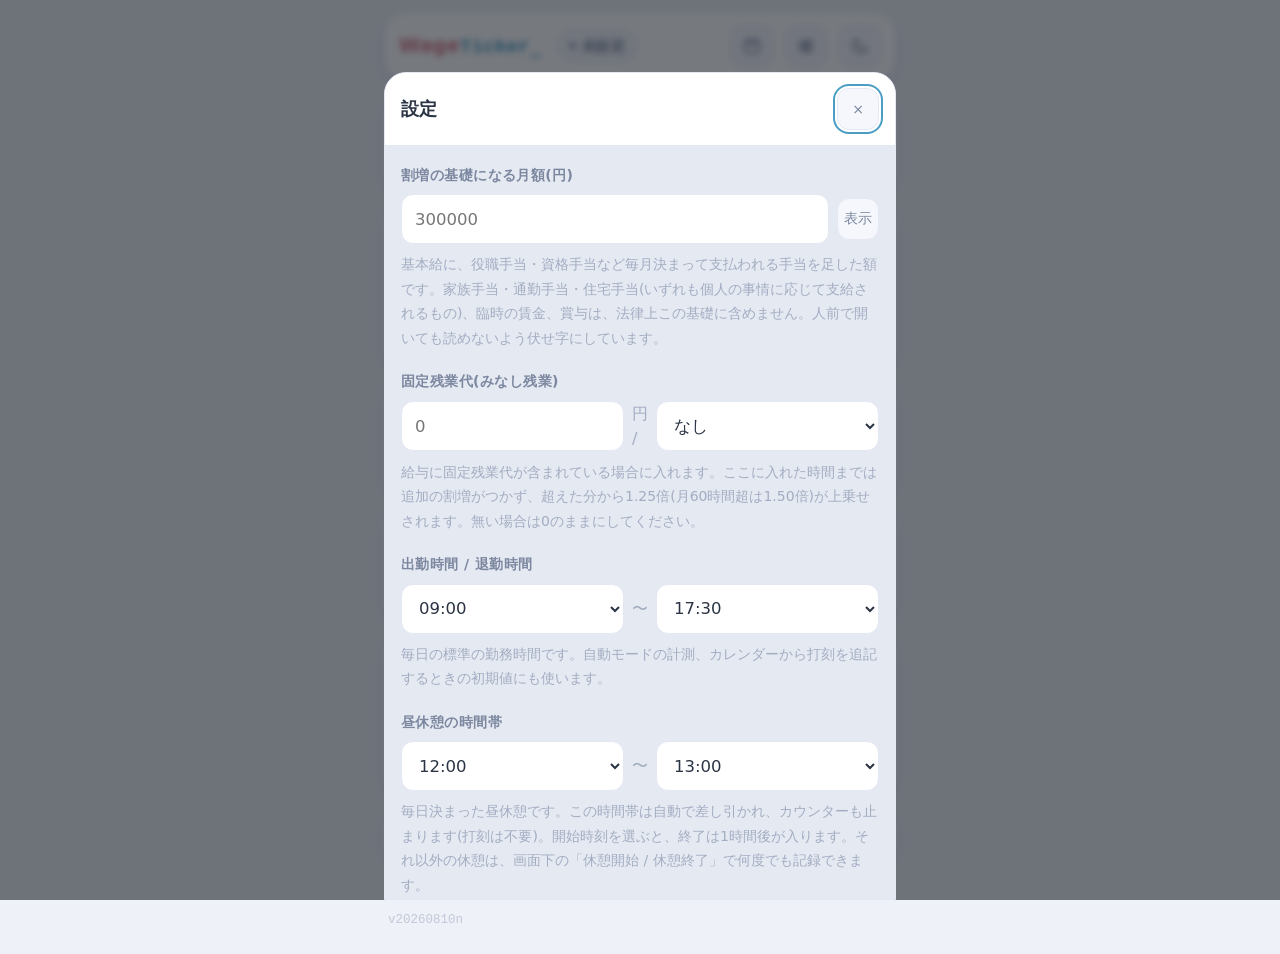
<file: index.html>
<!doctype html>
<html lang="ja">
<head>
<meta charset="utf-8">
<meta name="viewport" content="width=device-width, initial-scale=1, viewport-fit=cover">
<meta name="theme-color" content="#eef1f7" media="(prefers-color-scheme: light)">
<meta name="theme-color" content="#12161f" media="(prefers-color-scheme: dark)">
<meta name="color-scheme" content="light dark">
<meta name="description" content="出退勤の時刻から、残業・深夜・休日の割増や休憩控除まで反映してリアルタイムに賃金額を算出する個人用の給料メーター">
<title>WageTicker</title>
<meta property="og:type" content="website">
<meta property="og:site_name" content="WageTicker">
<meta property="og:title" content="WageTicker">
<meta property="og:description" content="出退勤の時刻から、残業・深夜・休日の割増や休憩控除まで反映してリアルタイムに賃金額を算出する個人用の給料メーター">
<meta property="og:url" content="https://katsumi9152.github.io/wage-ticker/">
<meta property="og:image" content="https://katsumi9152.github.io/wage-ticker/icons/icon-512.png">
<meta name="twitter:card" content="summary">
<meta name="twitter:title" content="WageTicker">
<meta name="twitter:description" content="出退勤の時刻から、残業・深夜・休日の割増や休憩控除まで反映してリアルタイムに賃金額を算出する個人用の給料メーター">
<meta name="twitter:image" content="https://katsumi9152.github.io/wage-ticker/icons/icon-512.png">
<link rel="icon" type="image/svg+xml" href="icons/icon.svg">
<link rel="apple-touch-icon" href="icons/apple-touch-icon.png">
<link rel="manifest" href="manifest.webmanifest">
<meta name="apple-mobile-web-app-capable" content="yes">
<meta name="apple-mobile-web-app-title" content="WageTicker">
<link rel="stylesheet" href="styles.css?v=20260810n">
</head>
<body>

<div class="app">
  <!-- ヘッダーカード -->
  <header class="card topbar">
    <div class="brand">
      <span class="brand-name"><span class="brand-wage">Wage</span><span class="brand-ticker">Ticker</span><span class="brand-cursor" aria-hidden="true">_</span></span>
      <span class="pill" id="statusBadge"><span class="dot"></span><span id="statusText">待機中</span></span>
    </div>
    <button class="icon-btn" id="openCalendar" type="button" aria-label="カレンダー">
      <svg viewBox="0 0 24 24" width="20" height="20" aria-hidden="true"><rect x="3.8" y="5.2" width="16.4" height="15" rx="2.4" fill="none" stroke="currentColor" stroke-width="1.8"/><path d="M3.8 9.8h16.4M8.2 3.4v3.4M15.8 3.4v3.4" fill="none" stroke="currentColor" stroke-width="1.8" stroke-linecap="round"/></svg>
    </button>
    <button class="icon-btn" id="openSettings" type="button" aria-label="設定">
      <!-- 太陽アイコンと紛らわしいので、歯車ではなくスライダーの形にしている -->
      <svg viewBox="0 0 24 24" width="20" height="20" aria-hidden="true" fill="none" stroke="currentColor" stroke-width="1.8" stroke-linecap="round">
        <path d="M3.6 7h8.2M16.4 7h4M3.6 12h3.2M11.4 12h9M3.6 17h8.2M16.4 17h4"/>
        <circle cx="14.1" cy="7" r="2.3"/><circle cx="9.1" cy="12" r="2.3"/><circle cx="14.1" cy="17" r="2.3"/>
      </svg>
    </button>
    <button class="icon-btn" id="themeToggle" type="button" aria-label="ライト / ダークを切り替え">
      <svg class="ic-sun" viewBox="0 0 24 24" width="20" height="20" aria-hidden="true">
        <circle cx="12" cy="12" r="4.4" fill="none" stroke="currentColor" stroke-width="1.8"/>
        <g stroke="currentColor" stroke-width="1.8" stroke-linecap="round">
          <path d="M12 2.4v2.4M12 19.2v2.4M2.4 12h2.4M19.2 12h2.4M5.2 5.2l1.7 1.7M17.1 17.1l1.7 1.7M18.8 5.2l-1.7 1.7M6.9 17.1l-1.7 1.7"/>
        </g>
      </svg>
      <svg class="ic-moon" viewBox="0 0 24 24" width="20" height="20" aria-hidden="true">
        <path d="M20.5 14.6A8.6 8.6 0 0 1 9.4 3.5a8.6 8.6 0 1 0 11.1 11.1z" fill="none" stroke="currentColor" stroke-width="1.8" stroke-linejoin="round"/>
      </svg>
    </button>
  </header>

  <!-- 操作(手動: 出勤/退勤の2つだけ / 自動モード: 残業開始・終了のみ) -->
  <nav class="actionbar card">
    <!-- 出勤=ドアへ入る矢印 / 退勤=ドアから出る矢印 -->
    <button class="act act--in" id="clockInBtn" type="button">
      <svg viewBox="0 0 24 24" width="24" height="24" aria-hidden="true" fill="none" stroke="currentColor" stroke-width="1.8" stroke-linecap="round" stroke-linejoin="round">
        <path d="M14 4.5h3.8A1.7 1.7 0 0 1 19.5 6.2v11.6A1.7 1.7 0 0 1 17.8 19.5H14"/>
        <path d="M9.6 8.2 13.9 12l-4.3 3.8M4.3 12h9.4"/>
      </svg>
      <span>出勤</span>
    </button>
    <button class="act act--out" id="clockOutBtn" type="button">
      <svg viewBox="0 0 24 24" width="24" height="24" aria-hidden="true" fill="none" stroke="currentColor" stroke-width="1.8" stroke-linecap="round" stroke-linejoin="round">
        <path d="M10 4.5H6.2A1.7 1.7 0 0 0 4.5 6.2v11.6A1.7 1.7 0 0 0 6.2 19.5H10"/>
        <path d="M14.5 8.2 18.8 12l-4.3 3.8M9.4 12h8.9"/>
      </svg>
      <span>退勤</span>
    </button>
    <button class="act act--break" id="breakBtn" type="button">
      <svg viewBox="0 0 24 24" width="24" height="24" aria-hidden="true" fill="none" stroke="currentColor" stroke-width="1.8" stroke-linecap="round" stroke-linejoin="round">
        <path d="M4.6 9.4h11.2v5.2a4 4 0 0 1-4 4H8.6a4 4 0 0 1-4-4z"/>
        <path d="M15.8 10.6h1.8a2.4 2.4 0 0 1 0 4.8h-1.8"/>
        <path d="M8 3.6v2.4M12 3.6v2.4"/>
      </svg>
      <span>休憩開始</span>
    </button>
    <button class="act act--ot" id="overtimeBtn" type="button" hidden>
      <svg viewBox="0 0 24 24" width="20" height="20" aria-hidden="true"><circle cx="12" cy="12" r="8.4" fill="none" stroke="currentColor" stroke-width="1.8"/><path d="M12 7.4V12l3 1.8" fill="none" stroke="currentColor" stroke-width="1.8" stroke-linecap="round"/></svg>
      <span>残業開始</span>
    </button>
  </nav>

  <main>
    <!-- ① 秒単位で増え続ける金額(最優先) -->
    <section class="card hero" id="heroCard">
      <div class="hero-labels">
        <span class="hero-label" id="tickerLabel">今日の勤務</span>
        <span class="hero-state" id="rateStrip"></span>
      </div>
      <div class="amount amount--main" id="liveAmount">
        <span class="yen">¥</span><span id="liveInt">0</span><span class="dec" id="liveDec">.00</span>
      </div>
      <div class="hero-meta" id="liveMeta">出勤していません</div>
    </section>

    <!-- ②今週 ③今月(設定でそれぞれ隠せる) -->
    <section class="stats" id="statsSection">
      <div class="card stat" id="weekCard">
        <div class="stat-label">今週</div>
        <div class="amount amount--sub" id="weekAmount">¥0</div>
        <div class="stat-sub" id="weekSub">0:00</div>
      </div>

      <div class="card stat" id="monthCard">
        <div class="stat-label">今月</div>
        <div class="amount amount--sub" id="monthAmount">¥0</div>
        <div class="stat-sub">
          <span id="monthSub">0:00</span>
          <span class="diff" id="monthDiff" hidden></span>
        </div>
      </div>
    </section>

    <!-- 今月の残業メーター。細かい数字は「内訳と目安」に入れる -->
    <section class="card otcard" id="otCard">
      <div class="ot-head">
        <span class="stat-label">今月の残業</span>
        <span class="ot-now" id="otNow">0:00</span>
      </div>
      <div class="meter" id="otMeter">
        <div class="meter-track">
          <i class="meter-fill" id="otFill"></i>
          <i class="meter-mark is-fixed" id="otMarkFixed" hidden></i>
          <i class="meter-mark is-45" id="otMark45"></i>
          <i class="meter-mark is-60" id="otMark60"></i>
        </div>
        <div class="meter-labels" id="otMarkLabels"></div>
      </div>
    </section>

    <!-- 先月との比較(同じ経過日数時点)。金額は出さず、時間の内訳だけを見せる -->
    <section class="card compare" id="compareCard">
      <div class="stat-label">先月との比較(同じ経過日数)</div>
      <div class="hbar-row">
        <span class="hbar-name">今月</span>
        <span class="hbar">
          <i class="hbar-seg is-normal" id="cmpNowNormal"></i><i class="hbar-seg is-ot" id="cmpNowOt"></i>
        </span>
        <span class="hbar-total" id="cmpNowTotal">0:00</span>
      </div>
      <div class="hbar-row">
        <span class="hbar-name">先月</span>
        <span class="hbar">
          <i class="hbar-seg is-normal" id="cmpPrevNormal"></i><i class="hbar-seg is-ot" id="cmpPrevOt"></i>
        </span>
        <span class="hbar-total" id="cmpPrevTotal">0:00</span>
      </div>
      <div class="hbar-legend">
        <span><i class="sw sw--normal"></i>通常</span>
        <span><i class="sw sw--ot"></i>残業</span>
        <span id="cmpNote"></span>
      </div>
    </section>

    <!-- ④ 補助情報(デフォルト折りたたみ) -->
    <details class="card details" id="detailsPanel">
      <summary>内訳と目安</summary>
      <div id="detailsBody" class="details-body"></div>
    </details>

    <p class="disclaimer">
      表示は体感用の目安です。会社の勤怠記録・給与明細の金額とは一致しません。
    </p>
    <p class="app-version">v20260810n</p>
  </main>
</div>

<!-- ------------------------------------------------------ 打刻の確認 -->
<dialog id="confirmDialog" class="confirm">
  <p class="confirm-text" id="confirmText">-</p>
  <div class="confirm-actions">
    <button class="btn btn--ghost" id="confirmNo" type="button">キャンセル</button>
    <button class="btn btn--in" id="confirmYes" type="button">はい</button>
  </div>
</dialog>

<!-- ------------------------------------------------------------ お知らせ -->
<dialog id="infoDialog" class="confirm">
  <p class="confirm-text" id="infoText">-</p>
  <div class="confirm-actions">
    <button class="btn btn--in" id="infoOk" type="button">わかりました</button>
  </div>
</dialog>

<!-- ------------------------------------------------------------ 設定 -->
<dialog id="settingsDialog" class="sheet">
  <form method="dialog" class="sheet-head">
    <h2 id="settingsTitle">設定</h2>
    <button class="icon-btn" value="close" type="submit" aria-label="閉じる">×</button>
  </form>
  <div class="sheet-body">
    <p class="form-msg" id="firstRunNote" hidden></p>

    <label class="field">
      <span class="field-label">割増の基礎になる月額(円)</span>
      <span class="field-inline">
        <input id="setSalary" type="password" inputmode="numeric" autocomplete="off" placeholder="300000">
        <button class="icon-btn" id="salaryEye" type="button" aria-label="金額の表示を切り替え">表示</button>
      </span>
      <span class="hint">基本給に、役職手当・資格手当など毎月決まって支払われる手当を足した額です。家族手当・通勤手当・住宅手当(いずれも個人の事情に応じて支給されるもの)、臨時の賃金、賞与は、法律上この基礎に含めません。人前で開いても読めないよう伏せ字にしています。</span>
    </label>

    <div class="field">
      <span class="field-label">固定残業代(みなし残業)</span>
      <div class="field-inline">
        <input id="setFixedAllowance" type="number" inputmode="numeric" min="0" step="1000" placeholder="0">
        <span class="tilde">円 /</span>
        <select id="setFixedHours"></select>
      </div>
      <span class="hint">給与に固定残業代が含まれている場合に入れます。ここに入れた時間までは追加の割増がつかず、超えた分から1.25倍(月60時間超は1.50倍)が上乗せされます。無い場合は0のままにしてください。</span>
    </div>

    <div class="field">
      <span class="field-label">出勤時間 / 退勤時間</span>
      <div class="field-inline">
        <select id="setScheduleStart"></select>
        <span class="tilde">〜</span>
        <select id="setScheduleEnd"></select>
      </div>
      <span class="hint">毎日の標準の勤務時間です。自動モードの計測、カレンダーから打刻を追記するときの初期値にも使います。</span>
    </div>

    <div class="field">
      <span class="field-label">昼休憩の時間帯</span>
      <div class="field-inline">
        <select id="setBreakStart"></select>
        <span class="tilde">〜</span>
        <select id="setBreakEnd"></select>
      </div>
      <span class="hint">毎日決まった昼休憩です。この時間帯は自動で差し引かれ、カウンターも止まります(打刻は不要)。開始時刻を選ぶと、終了は1時間後が入ります。それ以外の休憩は、画面下の「休憩開始 / 休憩終了」で何度でも記録できます。</span>
    </div>

    <div class="field derived">
      <span class="field-label">1日の所定労働時間(自動計算)</span>
      <output id="setDailyHours" class="derived-value">-</output>
      <span class="hint" id="dailyHoursNote">勤務時間から休憩時間を引いた値です。基礎時給単価と、有給1日分の換算に使います。</span>
    </div>

    <div class="field">
      <span class="field-label">所定労働日の曜日</span>
      <div class="weekday-picker" id="setWorkdays"></div>
      <span class="hint">出勤する曜日です。総枠(所定労働時間)の計算と、自動モードの勤務予定日に使います。</span>
    </div>

    <div class="field">
      <label class="check"><input id="setObserveHolidays" type="checkbox"> 祝日を所定労働日から自動的に除外する</label>
      <span class="hint">オンにすると、上で選んだ曜日に当たっていても国民の祝日は所定休日として扱い、総枠の計算から外します(振替休日も含みます)。実際にその日出勤すれば、通常どおり記録できます。祝日も平常営業の場合はオフにしてください。</span>
    </div>

    <label class="field">
      <span class="field-label">法定休日の曜日</span>
      <select id="setLegalWeekday"></select>
      <span class="hint">この曜日の出勤だけが35%増(法定休日労働)の対象になります。</span>
    </label>

    <label class="field">
      <span class="field-label">年間所定休日数</span>
      <select id="setAnnualHolidays"></select>
    </label>

    <label class="field">
      <span class="field-label">賃金締め日</span>
      <select id="setClosingDay"></select>
    </label>

    <div class="field">
      <span class="field-label">メイン画面に表示するもの</span>
      <!-- 画面では今週と今月が横に並ぶので、チェックも横並びにする -->
      <div class="check-row">
        <label class="check"><input id="setShowWeek" type="checkbox"> 今週</label>
        <label class="check"><input id="setShowMonth" type="checkbox"> 今月</label>
      </div>
      <div class="check-row">
        <label class="check"><input id="setShowOvertime" type="checkbox"> 今月の残業</label>
        <label class="check"><input id="setShowCompare" type="checkbox"> 先月との比較</label>
      </div>
      <span class="hint">秒単位の金額は常に表示します。</span>
    </div>

    <div class="field">
      <label class="check"><input id="setAutoMode" type="checkbox"> 自動モード(出勤/退勤ボタンを使わない)</label>
      <span class="hint">上の出勤・退勤時間に沿って自動で計測します。残業する日は、退勤予定時刻を迎える前に「残業開始」を押してください。</span>
    </div>

    <details class="note">
      <summary>データの保存とリセットについて</summary>
      <p>個人データはサーバーへ送信されず、この端末のブラウザ内(localStorage)にのみ保存されます。次の場合はすべて消えます。復元手段はありません。</p>
      <ul>
        <li>ブラウザの「閲覧履歴データを削除」「サイトデータを削除」等を行った場合</li>
        <li>シークレットモード/プライベートブラウジングで使っていた場合(タブを閉じた時点で消える)</li>
        <li>ブラウザアプリ自体をアンインストールした場合</li>
        <li>端末を機種変更・初期化した場合(自動的な引き継ぎはありません)</li>
        <li>普段と違うブラウザや別の端末で開いた場合(ブラウザ+端末ごとに独立)</li>
        <li>ブラウザのストレージ容量が逼迫し、自動的にサイトデータが削除された場合</li>
        <li>ホーム画面に追加したアイコンを削除して入れ直した場合</li>
      </ul>
      <p>通常の再読み込み、ブラウザを閉じて開き直す操作、端末の再起動、オフラインでの使用では消えません。</p>
    </details>

    <details class="note">
      <summary>金額の見かたと注意</summary>
      <p>本アプリは額面(グロス)の労働対価のみを可視化します。社会保険料・所得税・住民税などの控除、年末調整、賞与は対象外です。</p>
      <p>コアタイムなしのフレックスタイム制(清算期間1ヶ月)を前提にしています。フレックスの労使協定がない場合や、清算期間が1ヶ月を超える場合、管理監督者・裁量労働制の場合は、時間外の数え方が変わるため合いません。</p>
      <p>打刻はこのアプリ上での個人の記録であり、会社の勤怠システムとは別物です。表示される金額は体感用の目安で、給与明細と一致しないことがあります。正式な給与計算・労務相談の代替ではありません。</p>
    </details>

    <div class="sheet-actions">
      <button class="btn btn--ghost danger" id="resetAllBtn" type="button">すべてのデータを消す</button>
      <button class="btn btn--in" id="saveSettingsBtn" type="button">保存</button>
    </div>
  </div>
</dialog>

<!-- -------------------------------------------------------- カレンダー -->
<dialog id="calendarDialog" class="sheet">
  <form method="dialog" class="sheet-head">
    <h2>カレンダー</h2>
    <button class="icon-btn" value="close" type="submit" aria-label="閉じる">×</button>
  </form>
  <div class="sheet-body">
    <div class="cal-nav">
      <button class="icon-btn" id="calPrev" type="button" aria-label="前の月">‹</button>
      <span id="calTitle">-</span>
      <button class="icon-btn" id="calNext" type="button" aria-label="次の月">›</button>
    </div>
    <div class="cal-grid" id="calHead"></div>
    <div class="cal-grid" id="calGrid"></div>
    <div class="cal-legend">
      <span><i class="sw sw--work"></i>出勤</span>
      <span><i class="sw sw--leave"></i>有給</span>
      <span><i class="sw sw--legal"></i>法定休日</span>
      <span><i class="sw sw--holiday"></i>祝日</span>
      <span><i class="sw sw--scheduled"></i>所定休日</span>
      <span><i class="sw sw--auto"></i>未入力(自動加算)</span>
    </div>
    <p class="hint">先月から3ヶ月先まで(全5ヶ月)を表示します。日別の記録は今月と先月ぶんだけ保持し、締め日を過ぎると自動的に整理されます。先の月に入れた有給・会社休日は、その月になってから計算に入ります。</p>
  </div>
</dialog>

<!-- ------------------------------------------------------------ 日編集 -->
<dialog id="dayDialog" class="sheet sheet--narrow">
  <form method="dialog" class="sheet-head">
    <h2 id="dayTitle">-</h2>
    <button class="icon-btn" value="close" type="submit" aria-label="閉じる">×</button>
  </form>
  <div class="sheet-body">
    <div class="field">
      <span class="field-label">この日の扱い</span>
      <div class="seg" id="dayKind">
        <button type="button" data-kind="none">指定なし</button>
        <button type="button" data-kind="work">出勤</button>
        <button type="button" data-kind="paid_leave">有給</button>
        <button type="button" data-kind="company_holiday">会社休日</button>
      </div>
    </div>

    <div class="field" id="dayWorkRow" hidden>
      <span class="field-label">出勤 / 退勤</span>
      <div class="field-inline">
        <input id="dayIn" type="time">
        <span class="tilde">〜</span>
        <input id="dayOut" type="time">
      </div>
      <label class="check"><input id="dayOvernight" type="checkbox"> 退勤は翌日</label>
      <label class="check"><input id="dayIsLegalHoliday" type="checkbox"> この日は法定休日(35%増)</label>

      <span class="field-label" style="margin-top:16px">休憩(昼休憩以外)</span>
      <div id="dayBreaks"></div>
      <button class="btn btn--ghost" id="dayBreakAdd" type="button">休憩を追加</button>
      <span class="hint">設定した昼休憩は自動で差し引かれるので、ここには入れません。ここに入れるのは、それ以外に取った休憩です。</span>
    </div>

    <div class="field" id="dayHolidayRow" hidden>
      <span class="field-label">休日の種類</span>
      <div class="seg" id="dayHolidayKind">
        <button type="button" data-holiday="legal">法定休日</button>
        <button type="button" data-holiday="scheduled">所定休日(法定超)</button>
      </div>
      <span class="hint">法定休日の出勤のみ35%増になります。所定休日は通常の所定内/法定内残業/法定時間外で計算します。</span>
    </div>

    <p class="hint" id="dayNote"></p>

    <div class="sheet-actions">
      <button class="btn btn--ghost" id="dayCancel" type="button">閉じる</button>
      <button class="btn btn--in" id="daySave" type="button">保存</button>
    </div>
  </div>
</dialog>

<script src="src/constants.js?v=20260810n"></script>
<script src="src/time.js?v=20260810n"></script>
<script src="src/period.js?v=20260810n"></script>
<script src="src/holidays.js?v=20260810n"></script>
<script src="src/wage.js?v=20260810n"></script>
<script src="src/aggregate.js?v=20260810n"></script>
<script src="src/storage.js?v=20260810n"></script>
<script src="src/app.js?v=20260810n"></script>
</body>
</html>
</file>
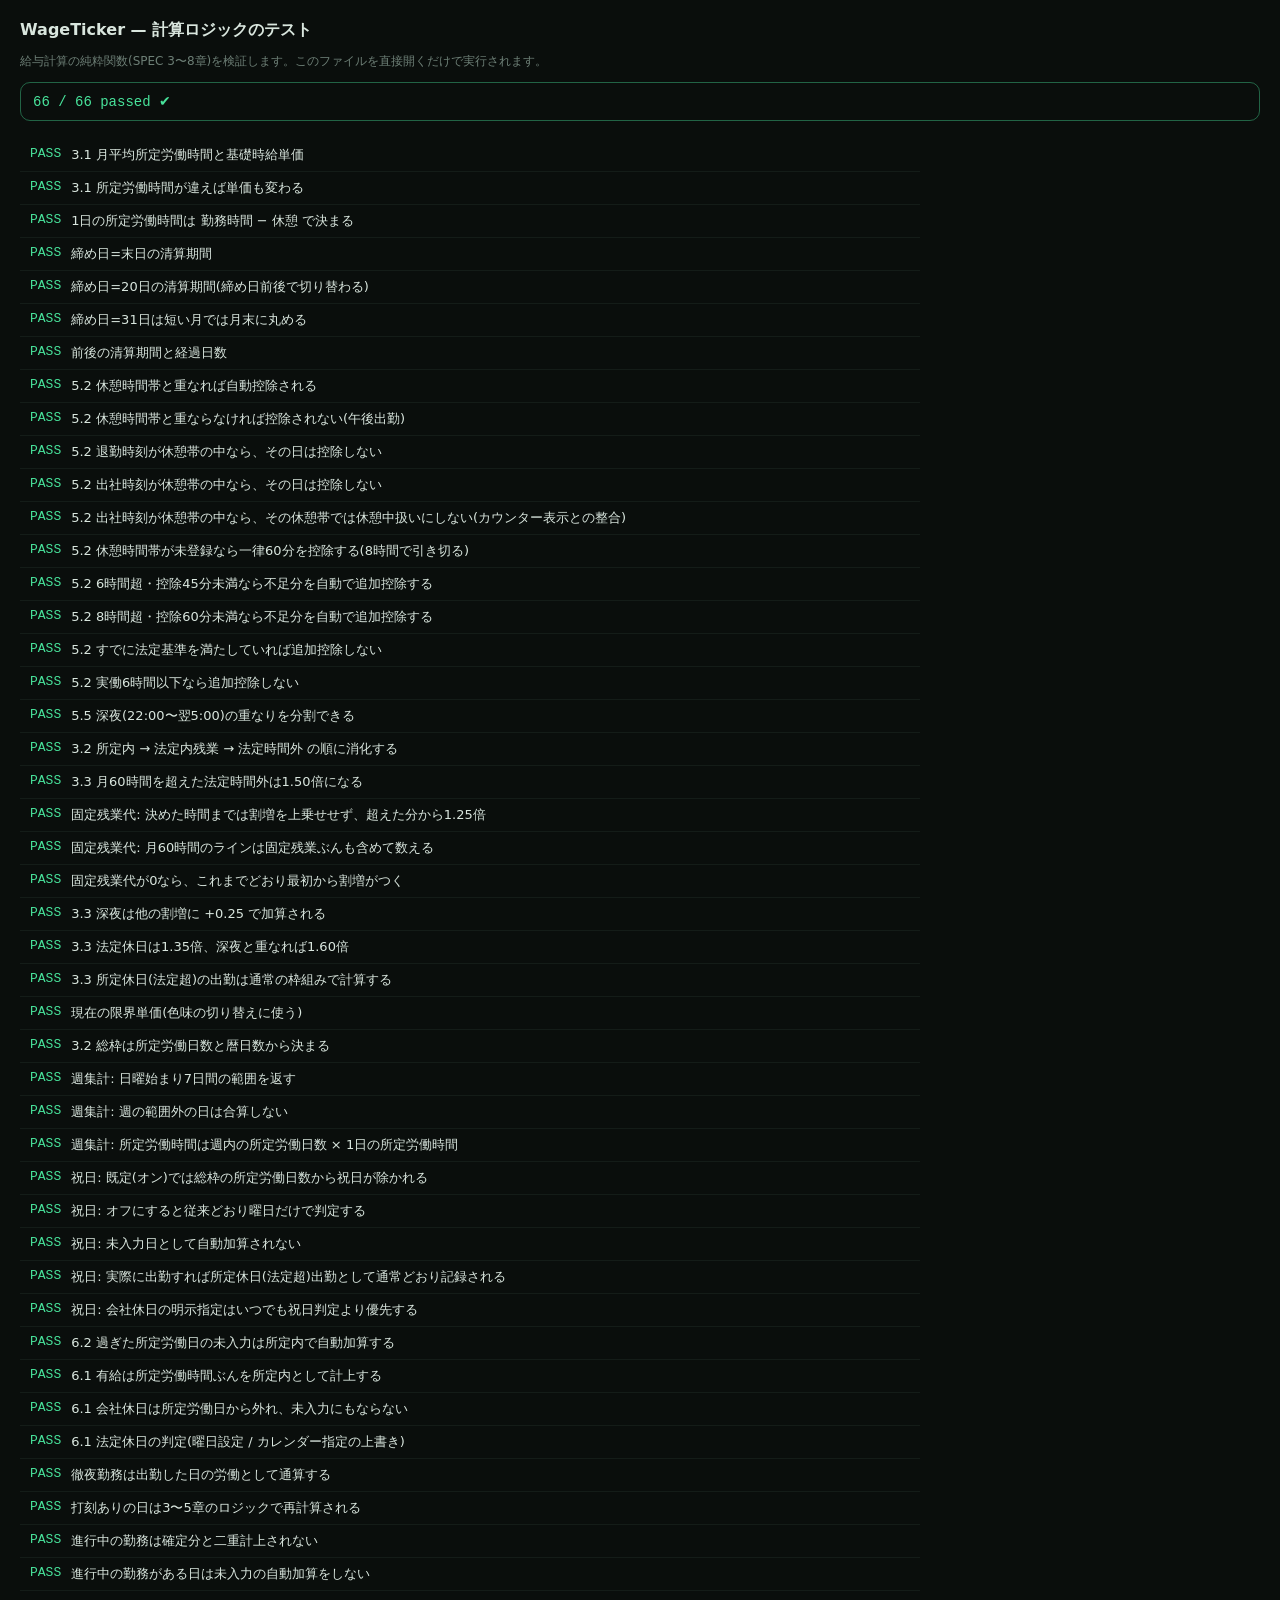
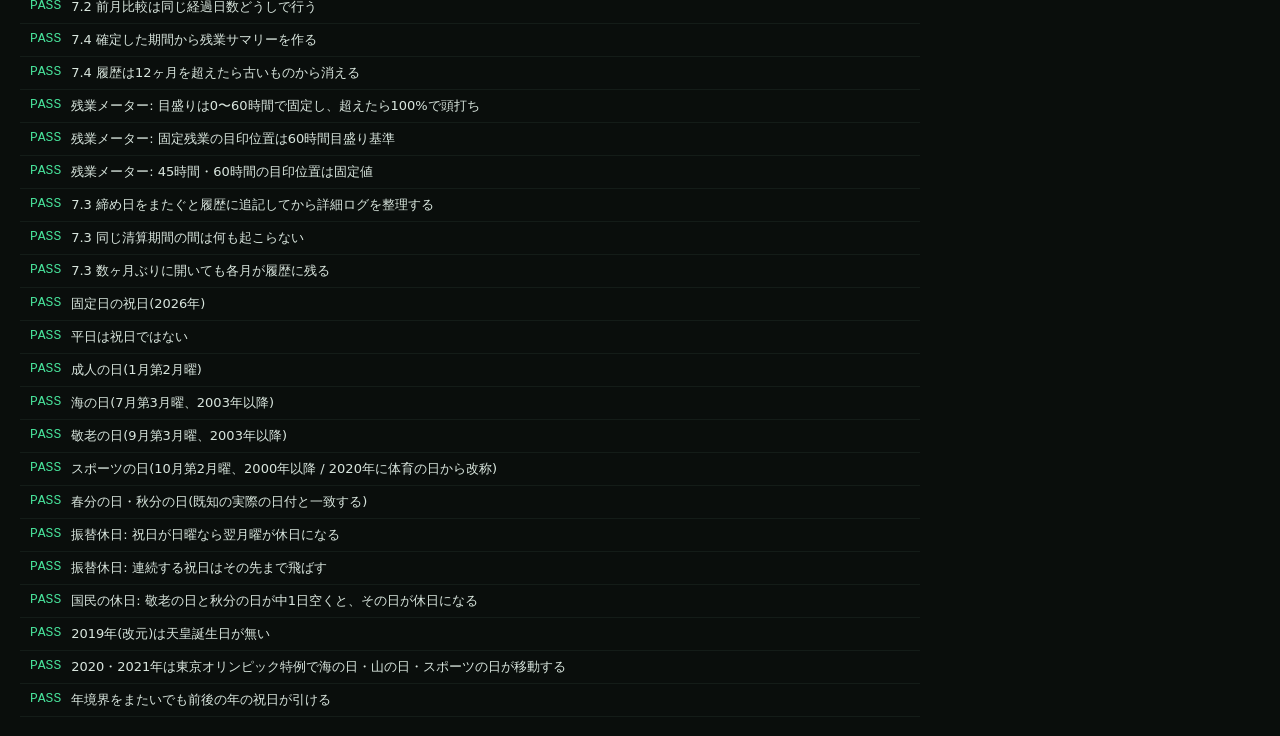
<file: test/index.html>
<!doctype html>
<html lang="ja">
<head>
<meta charset="utf-8">
<meta name="viewport" content="width=device-width, initial-scale=1">
<title>WageTicker — 計算ロジックのテスト</title>
<style>
  body { background:#0a0e0c; color:#d9e6de; font-family: system-ui, sans-serif; margin:0; padding:20px; }
  h1 { font-size:16px; margin:0 0 4px; }
  .summary { font-family: ui-monospace, monospace; font-size:14px; margin:12px 0 18px; padding:10px 12px; border-radius:10px; border:1px solid #1f2a24; }
  .summary.pass { color:#48e39b; border-color:rgba(72,227,155,.4); }
  .summary.fail { color:#e08a7a; border-color:rgba(224,138,122,.4); }
  ul { list-style:none; padding:0; margin:0; max-width:900px; }
  li { padding:7px 10px; border-bottom:1px solid #141c18; font-size:13px; display:flex; gap:10px; align-items:flex-start; }
  .mark { font-family: ui-monospace, monospace; }
  li.ok .mark { color:#48e39b; }
  li.ng .mark { color:#e08a7a; }
  .msg { display:block; color:#e08a7a; font-family: ui-monospace, monospace; font-size:12px; margin-top:4px; }
  p.hint { color:#6d7f76; font-size:12px; }
</style>
</head>
<body>
<h1>WageTicker — 計算ロジックのテスト</h1>
<p class="hint">給与計算の純粋関数(SPEC 3〜8章)を検証します。このファイルを直接開くだけで実行されます。</p>
<div class="summary" id="summary">実行中…</div>
<ul id="list"></ul>

<script src="../src/constants.js"></script>
<script src="../src/time.js"></script>
<script src="../src/period.js"></script>
<script src="../src/holidays.js"></script>
<script src="../src/wage.js"></script>
<script src="../src/aggregate.js"></script>
<script src="../src/storage.js"></script>
<script src="tests.js"></script>
<script src="holidays.js"></script>
<script>
(function () {
  var r1 = WT.tests.run();
  var r2 = WT.holidayTests.run();
  var r = {
    results: r1.results.concat(r2.results),
    passed: r1.passed + r2.passed,
    total: r1.total + r2.total,
  };
  var sum = document.getElementById('summary');
  sum.textContent = r.passed + ' / ' + r.total + ' passed' + (r.passed === r.total ? '  ✔' : '  ✘');
  sum.className = 'summary ' + (r.passed === r.total ? 'pass' : 'fail');
  var list = document.getElementById('list');
  var html = '';
  for (var i = 0; i < r.results.length; i++) {
    var t = r.results[i];
    html += '<li class="' + (t.ok ? 'ok' : 'ng') + '"><span class="mark">' + (t.ok ? 'PASS' : 'FAIL') +
      '</span><span>' + t.name + (t.ok ? '' : '<span class="msg">' + t.message + '</span>') + '</span></li>';
  }
  list.innerHTML = html;
  console.log('[wage-ticker tests] ' + r.passed + '/' + r.total + ' passed');
  for (var j = 0; j < r.results.length; j++) {
    if (!r.results[j].ok) console.error('FAIL: ' + r.results[j].name + ' — ' + r.results[j].message);
  }
})();
</script>
</body>
</html>
</file>
<file: styles.css>
/* WageTicker — 計器ダッシュボード。外部フォント・ライブラリは読み込まない(SPEC 14)
 *
 * 配色はパステル寄り(ライト: 淡いブルーグレー地に白カード / ダーク: 落ち着いた紺地にカード)。
 * テーマは3状態: 既定は端末の設定に追従し、ボタンで light / dark を明示指定できる。
 * 色はすべて :root のトークンで定義し、コンポーネント側に生の色を書かない。
 */

:root {
  /* パステル寄りの配色。彩度を落とし、地は青みのある淡いグレーでまとめる。
     文字と背景のコントラストは落とさない(読みやすさは維持する)。 */
  --ground: #eef1f7;
  --ground-2: #e5e9f2;
  --card: #ffffff;
  --card-2: #f5f7fc;
  --line: #e4e8f2;
  --ink: #2b3444;
  --ink-2: #4a5568;
  --muted: #7c88a0;
  --faint: #a3adc2;

  --cyan: #4a9dc4;
  --amber: #d8a24e;
  --green: #5aab86;
  --red: #d97b8b;
  --blue: #6f8fd6;
  --violet: #9a8fd8;
  --pink: #cf8fb8;

  --track: #e8ecf5;
  --shadow: 0 1px 2px rgba(15, 23, 42, 0.05), 0 6px 18px rgba(15, 23, 42, 0.04);
  --radius: 20px;
  --radius-sm: 14px;

  --sans: system-ui, -apple-system, "Segoe UI", "Hiragino Sans", "Noto Sans JP", sans-serif;
  --mono: ui-monospace, "SF Mono", SFMono-Regular, Menlo, Consolas, monospace;

  /* 文字サイズは6段階に固定する。これ以外の値を新しく使わない。
     hero(主役の金額)> xl(今日/今月)> lg(見出し)> md(本文)> sm(補足)> xs(注記) */
  --fs-hero: clamp(38px, 12vw, 52px);
  --fs-xl: clamp(22px, 7vw, 28px);
  --fs-lg: 18px;
  --fs-md: 15px;
  --fs-sm: 14px;
  --fs-xs: 12.5px;

  color-scheme: light;
}

@media (prefers-color-scheme: dark) {
  :root:not([data-theme="light"]) {
    --ground: #12161f;
    --ground-2: #171c27;
    --card: #1c222e;
    --card-2: #222937;
    --line: #2b3342;
    --ink: #e8ecf4;
    --ink-2: #c3cbd9;
    --muted: #96a1b5;
    --faint: #6f7a8d;

    --cyan: #8fd0ea;
    --amber: #f0c98a;
    --green: #9ad9b8;
    --red: #eaa1ad;
    --blue: #a5bbf0;
    --violet: #bfb3f0;
    --pink: #edaed4;

    --track: #29313f;
    --shadow: none;
    color-scheme: dark;
  }
}

:root[data-theme="dark"] {
  --ground: #12161f;
  --ground-2: #171c27;
  --card: #1c222e;
  --card-2: #222937;
  --line: #2b3342;
  --ink: #e8ecf4;
  --ink-2: #c3cbd9;
  --muted: #96a1b5;
  --faint: #6f7a8d;

  --cyan: #8fd0ea;
  --amber: #f0c98a;
  --green: #9ad9b8;
  --red: #eaa1ad;
  --blue: #a5bbf0;
  --violet: #bfb3f0;
  --pink: #edaed4;

  --track: #29313f;
  --shadow: none;
  color-scheme: dark;
}

* { box-sizing: border-box; }

html, body {
  margin: 0;
  padding: 0;
  background: var(--ground);
  color: var(--ink);
  font-family: var(--sans);
  font-size: 16px;
  line-height: 1.6;
  -webkit-text-size-adjust: 100%;
  /*
   * スマホの「引っ張って更新」対策。ダイアログの内側をスクロールして
   * 端まで来たときに、そのままページ全体の再読み込みへ流れてしまうと、
   * 保存前の入力がまるごと消える。ページ側で吸収して止める。
   */
  overscroll-behavior-y: contain;
}

body { min-height: 100svh; }

/* タイル(カード)の間隔は、縦も横もすべて --gap で統一する */
.app {
  --gap: 12px;
  max-width: 540px;
  margin: 0 auto;
  padding: max(12px, env(safe-area-inset-top)) 14px calc(24px + env(safe-area-inset-bottom));
  display: flex;
  flex-direction: column;
  gap: var(--gap);
}

.app > main {
  display: flex;
  flex-direction: column;
  gap: var(--gap);
}

.card {
  background: var(--card);
  border: 1px solid var(--line);
  border-radius: var(--radius);
  box-shadow: var(--shadow);
}

/* ------------------------------------------------------------- topbar */

.topbar {
  display: flex;
  align-items: center;
  gap: 12px;
  padding: 12px 14px;
}

.brand {
  display: flex;
  align-items: center;
  gap: 10px;
  flex: 1;
  min-width: 0;
  flex-wrap: wrap;
}
/*
 * ロゴ文字。"Wage" は地の文字色、"Ticker" だけ等幅フォント+アクセント色にして
 * 「刻み続けるカウンター」を文字だけで示す。末尾のカーソルはゆっくり点滅する
 * (ターミナルの入力カーソルのイメージ。prefers-reduced-motion では静止する)。
 */
.brand-name {
  font-size: 19px;
  font-weight: 800;
  letter-spacing: 0.02em;
}
.brand-wage { color: var(--red); }
.brand-ticker {
  font-family: var(--mono);
  color: var(--cyan);
  letter-spacing: 0.01em;
}
.brand-cursor {
  display: inline-block;
  margin-left: 1px;
  margin-right: 6px;
  color: var(--cyan);
  animation: brand-blink 1.1s step-end infinite;
}
@keyframes brand-blink {
  0%, 50% { opacity: 1; }
  50.01%, 100% { opacity: 0; }
}

.pill {
  display: inline-flex;
  align-items: center;
  gap: 6px;
  background: var(--card-2);
  border: 1px solid var(--line);
  color: var(--muted);
  border-radius: 999px;
  padding: 4px 11px;
  font-size: var(--fs-sm);
  font-weight: 700;
  letter-spacing: 0.04em;
}
.pill .dot {
  width: 7px; height: 7px;
  border-radius: 50%;
  background: var(--faint);
}
/*
 * 勤務中=緑(増えている)/ 休憩中=アンバー(止まっている)/ 自動計測中=シアン。
 * 「稼いでいる」勤務中だけは、休憩中・自動計測中より一段はっきり主張させる
 * (塗りつぶし + ごく淡い光暈)。他は控えめな縁取りのままにする。
 */
.pill.is-working {
  background: var(--green);
  border-color: var(--green);
  color: var(--card);
  font-weight: 800;
  box-shadow: 0 0 0 5px color-mix(in srgb, var(--green) 16%, transparent);
}
.pill.is-break {
  background: color-mix(in srgb, var(--amber) 16%, transparent);
  border-color: color-mix(in srgb, var(--amber) 45%, transparent);
  color: var(--amber);
}
.pill.is-auto {
  background: color-mix(in srgb, var(--cyan) 16%, transparent);
  border-color: color-mix(in srgb, var(--cyan) 45%, transparent);
  color: var(--cyan);
}
.pill.is-working .dot { background: var(--card); width: 8px; height: 8px; }
.pill.is-break .dot { background: var(--amber); }
.pill.is-auto .dot { background: var(--cyan); }
.pill.is-working .dot,
.pill.is-auto .dot { animation: breathe 2.4s ease-in-out infinite; }

@keyframes breathe { 0%, 100% { opacity: 1; } 50% { opacity: 0.3; } }

.icon-btn {
  appearance: none;
  flex: none;
  border: 1px solid var(--line);
  background: var(--card-2);
  color: var(--muted);
  border-radius: 12px;
  width: 42px;
  height: 42px;
  display: grid;
  place-items: center;
  cursor: pointer;
  padding: 0;
  font-family: var(--sans);
  font-size: var(--fs-sm);
}
.icon-btn:active { background: var(--ground-2); }
/* ボタンには「切り替えた先」のアイコンを出す(ライトのときは月) */
.icon-btn .ic-sun { display: none; }
:root[data-theme="dark"] .icon-btn .ic-sun { display: block; }
:root[data-theme="dark"] .icon-btn .ic-moon { display: none; }
@media (prefers-color-scheme: dark) {
  :root:not([data-theme="light"]) .icon-btn .ic-sun { display: block; }
  :root:not([data-theme="light"]) .icon-btn .ic-moon { display: none; }
}

/* --------------------------------------------------------------- hero */

.hero {
  display: flex;
  flex-direction: column;
  align-items: center;
  gap: 6px;
  padding: 26px 16px 22px;
  text-align: center;
  /* 加算中の区分によって差し色が変わる(既定は所定内) */
  --tone: var(--cyan);
}
.hero.tone-legalInsideOvertime { --tone: var(--blue); }
.hero.tone-statutoryOvertime,
.hero.tone-statutoryOvertimeOver60 { --tone: var(--amber); }
.hero.tone-night { --tone: var(--violet); }
.hero.tone-legalHoliday { --tone: var(--pink); }
.hero.tone-break { --tone: var(--faint); }

.amount {
  font-variant-numeric: tabular-nums;
  letter-spacing: -0.02em;
  white-space: nowrap;
}
.amount--main {
  font-size: var(--fs-hero);
  font-weight: 800;
  line-height: 1.05;
  color: var(--ink);
}
.amount--main .yen { font-size: 0.55em; color: var(--muted); margin-right: 1px; }
.amount--main .dec { font-size: 0.5em; color: var(--muted); }

.hero-labels {
  display: flex;
  align-items: center;
  justify-content: center;
  gap: 8px;
  flex-wrap: wrap;
}
.hero-label {
  font-size: var(--fs-sm);
  color: var(--muted);
  letter-spacing: 0.06em;
}
.hero-state {
  font-size: var(--fs-sm);
  font-weight: 800;
  letter-spacing: 0.06em;
  color: var(--tone);
}
.hero-meta {
  margin-top: 4px;
  font-family: var(--mono);
  font-size: var(--fs-sm);
  color: var(--faint);
}

/* ------------------------------------------------- 今月の法定時間外 */

.otcard { padding: 15px 16px 14px; }
.ot-head {
  display: flex;
  align-items: baseline;
  justify-content: space-between;
  gap: 10px;
}
.ot-now {
  font-family: var(--mono);
  font-variant-numeric: tabular-nums;
  font-size: 22px;
  font-weight: 800;
  color: var(--ink);
}

/*
 * 横棒グラフの共通の見た目(残業メーター・先月との比較で共用)。
 * トラックは高さ --bar-h・角丸 --bar-r のカプセル形で統一し、中の塗りは
 * 角丸を持たず、親の overflow:hidden にだけ切り取らせる(端の丸め方を1箇所に集約)。
 */
:root { --bar-h: 14px; --bar-r: 7px; }

.meter { margin-top: 12px; }
.meter-track {
  position: relative;
  height: var(--bar-h);
  border-radius: var(--bar-r);
  background: var(--track);
  overflow: hidden;
}
.meter-fill {
  position: absolute;
  left: 0; top: 0; bottom: 0;
  width: 0;
  background: var(--cyan);
  transition: width 0.6s ease, background 0.8s ease;
}
.meter.over-45 .meter-fill { background: var(--amber); }
.meter.over-60 .meter-fill { background: var(--red); }

.meter-mark {
  position: absolute;
  top: 0; bottom: 0;
  width: 2px;
  margin-left: -1px;
  background: var(--card);
  opacity: 0.9;
}
.meter-mark.is-45 { background: var(--amber); }
.meter-mark.is-60 { background: var(--red); }
.meter-mark.is-fixed { background: var(--blue); }
.meter-mark[hidden] { display: none; }

.meter-labels {
  position: relative;
  height: 16px;
  margin-top: 6px;
}
.meter-labels span {
  position: absolute;
  transform: translateX(-50%);
  font-family: var(--mono);
  font-size: var(--fs-xs);
  color: var(--faint);
  white-space: nowrap;
}
.meter-labels span.is-fixed { color: var(--blue); }
/* 60h は上限。振り切れたら赤で強調する */
.meter-labels span.is-end { color: var(--red); font-weight: 700; }
/* ------------------------------------------------------ 先月との比較 */

.compare { padding: 15px 16px 14px; display: flex; flex-direction: column; gap: 4px; }
.hbar-row {
  display: flex;
  align-items: center;
  gap: 10px;
  margin-top: 10px;
}
.hbar-name {
  flex: none;
  width: 2.6em;
  font-size: var(--fs-sm);
  color: var(--muted);
  font-weight: 700;
}
.hbar {
  flex: 1;
  display: flex;
  height: var(--bar-h);
  border-radius: var(--bar-r);
  background: var(--track);
  overflow: hidden;
  min-width: 0;
}
.hbar-seg {
  display: block;
  height: 100%;
  width: 0;
  transition: width 0.6s ease;
}
.hbar-seg.is-normal { background: var(--cyan); }
.hbar-seg.is-ot { background: var(--amber); }
.hbar-total {
  flex: none;
  width: 4.2em;
  text-align: right;
  font-family: var(--mono);
  font-variant-numeric: tabular-nums;
  font-size: var(--fs-sm);
  color: var(--ink-2);
}
.hbar-legend {
  display: flex;
  flex-wrap: wrap;
  gap: 12px;
  margin-top: 12px;
  font-size: var(--fs-xs);
  color: var(--faint);
}
.hbar-legend span { display: inline-flex; align-items: center; gap: 5px; }
.sw--normal { background: var(--cyan); }
.sw--ot { background: var(--amber); }

/* -------------------------------------------------------------- stats */

.stats {
  display: grid;
  grid-template-columns: 1fr 1fr;
  gap: var(--gap);
}
/* 片方だけ表示しているときは横幅いっぱいに使う */
.stats.is-single { grid-template-columns: 1fr; }
.stats[hidden] { display: none; }
.stat[hidden] { display: none; }

.stat {
  padding: 15px 16px 14px;
  display: flex;
  flex-direction: column;
  gap: 3px;
  min-width: 0;
  /* 金額は桁を比べやすいよう右寄せにする */
  align-items: flex-end;
  text-align: right;
}
.stat .stat-label { align-self: flex-start; }
.stat .stat-sub { justify-content: flex-end; }
.stat-label {
  font-size: var(--fs-sm);
  font-weight: 700;
  color: var(--muted);
  letter-spacing: 0.06em;
}

/*
 * カード見出しに色の帯を添えて、ブロックの境目をひと目で分かるようにする
 * (計算式の枠などで使っている「左に色の帯」の作法をセクション見出しにも広げた)。
 * ヒーローはそれ自体が最大の要素で見出しも中央寄せのため、帯は付けない。
 */
#weekCard .stat-label,
#monthCard .stat-label,
.ot-head .stat-label,
.compare > .stat-label {
  padding-left: 9px;
  border-left: 3px solid var(--faint);
}
#weekCard .stat-label { border-left-color: var(--cyan); }
#monthCard .stat-label { border-left-color: var(--blue); }
.ot-head .stat-label { border-left-color: var(--amber); }
.compare > .stat-label { border-left-color: var(--violet); }
.amount--sub {
  font-size: var(--fs-xl);
  font-weight: 800;
  color: var(--ink);
  line-height: 1.15;
}
.stat-sub {
  font-family: var(--mono);
  font-size: var(--fs-sm);
  color: var(--faint);
  display: flex;
  align-items: center;
  gap: 8px;
  flex-wrap: wrap;
}
.diff { font-weight: 700; }
.diff.is-plus { color: var(--green); }
.diff.is-minus { color: var(--muted); }

/* ------------------------------------------------------------ details */

.details { padding: 0; overflow: hidden; }
.details > summary {
  list-style: none;
  padding: 15px 16px;
  font-size: var(--fs-md);
  font-weight: 700;
  color: var(--muted);
  cursor: pointer;
  display: flex;
  justify-content: space-between;
}
.details > summary::-webkit-details-marker { display: none; }
.details > summary::after { content: "▾"; color: var(--faint); }
.details[open] > summary::after { content: "▴"; }

.details-body { padding: 0 16px 18px; }

.sec { margin-top: 20px; }
.sec:first-child { margin-top: 0; }
.sec h3 {
  margin: 0 0 8px;
  font-size: var(--fs-xs);
  letter-spacing: 0.1em;
  color: var(--faint);
  font-weight: 800;
}

.kv {
  display: flex;
  justify-content: space-between;
  gap: 10px;
  font-size: var(--fs-md);
  padding: 7px 0;
  border-bottom: 1px solid var(--line);
}
.kv:last-child { border-bottom: none; }
.kv .k { color: var(--muted); }
.kv .v { font-family: var(--mono); font-variant-numeric: tabular-nums; color: var(--ink-2); text-align: right; }
.kv.is-zero { opacity: 0.4; }

.formula {
  font-family: var(--mono);
  font-size: var(--fs-sm);
  line-height: 2.1;
  color: var(--muted);
  background: var(--card-2);
  border: 1px solid var(--line);
  border-left: 3px solid var(--cyan);
  border-radius: var(--radius-sm);
  padding: 12px 14px;
  overflow-x: auto;
}
.formula b { color: var(--ink); font-weight: 700; }
.formula b.money { color: var(--cyan); }

.note-line {
  font-size: var(--fs-sm);
  color: var(--muted);
  line-height: 1.8;
  margin: 8px 0 0;
}

.disclaimer {
  margin: 0 4px;
  font-size: var(--fs-xs);
  line-height: 1.75;
  color: var(--faint);
}

/* 表示中のバージョン。デプロイが反映されているかの確認用(コミットのたびに手で更新) */
.app-version {
  margin: 2px 4px 0;
  font-size: var(--fs-xs);
  font-family: var(--mono);
  color: var(--faint);
  opacity: 0.6;
}

/* ---------------------------------------------------------- actionbar */

.actionbar {
  display: flex;
  align-items: stretch;
  gap: 8px;
  padding: 10px;
}

.act {
  appearance: none;
  flex: 1 1 0;
  min-width: 0;
  border: none;
  background: transparent;
  color: var(--muted);
  border-radius: var(--radius-sm);
  /* 押しやすいよう、少し縦長のタップ領域にする */
  padding: 14px 6px 12px;
  min-height: 76px;
  display: flex;
  flex-direction: column;
  align-items: center;
  justify-content: center;
  gap: 6px;
  background: var(--card-2);
  font-family: var(--sans);
  font-size: var(--fs-sm);
  font-weight: 700;
  letter-spacing: 0.04em;
  cursor: pointer;
  touch-action: manipulation;
  -webkit-tap-highlight-color: transparent;
}
.act:active { transform: translateY(1px); }
.act[hidden] { display: none; }
.act--in { color: var(--green); border: 1px solid color-mix(in srgb, var(--green) 35%, transparent); }
.act--out { color: var(--blue); border: 1px solid color-mix(in srgb, var(--blue) 32%, transparent); }
.act--break { color: var(--muted); border: 1px solid var(--line); }
.act--break.is-on { color: var(--amber); border-color: color-mix(in srgb, var(--amber) 45%, transparent); }
.act--ot { color: var(--amber); border: 1px solid color-mix(in srgb, var(--amber) 40%, transparent); }
.act[disabled] { color: var(--faint); opacity: 0.35; cursor: default; }

/* ------------------------------------------------------------- sheets */

/*
 * 下からせり上がるシート。header + body を flex column にして、body だけが
 * 内部スクロールする(header の実際の高さに関わらず、body の高さは
 * 「ダイアログの上限 − header の実測分」に自動で合う)。
 * これを固定px値で計算していた頃、ナローなダイアログ(日編集など)だけ
 * 下端が見切れる不具合があったため flex に直した。
 */
dialog.sheet {
  /*
   * メイン画面のカードは .app(最大540px)の左右14pxぶん内側なので、
   * 実際のカード幅は最大512px。ダイアログもそこに揃える
   * (540pxのままだと広い画面でカードよりひと回り大きく見えていた)。
   */
  width: min(512px, calc(100% - 28px));
  max-height: 92svh;
  margin: auto auto 0;
  padding: 0;
  flex-direction: column;
  border: 1px solid var(--line);
  border-radius: 22px 22px 0 0;
  background: var(--card);
  color: var(--ink);
  overflow: hidden;
}
/*
 * display は [open] のときだけ flex にする。dialog.sheet { display: flex } と
 * 無条件に書くと、閉じているとき(open属性なし)にブラウザが本来 display: none
 * にする挙動を上書きしてしまい、閉じたダイアログが本文の下に地続きで
 * ずっと表示され続けるバグになる(実際に起きていた不具合)。
 */
dialog.sheet[open] { display: flex; animation: sheet-in 0.22s ease-out; }
dialog.sheet::backdrop { background: rgba(6, 11, 20, 0.55); backdrop-filter: blur(3px); }
dialog.sheet--narrow { max-height: 88svh; }
@keyframes sheet-in {
  from { transform: translateY(18px); opacity: 0; }
  to { transform: translateY(0); opacity: 1; }
}

.sheet-head {
  display: flex;
  align-items: center;
  justify-content: space-between;
  padding: 15px 16px;
  border-bottom: 1px solid var(--line);
  background: var(--card);
  flex: none;
}
.sheet-head h2 { margin: 0; font-size: var(--fs-lg); font-weight: 800; }

.sheet-body {
  padding: 18px 16px calc(24px + env(safe-area-inset-bottom));
  overflow-y: auto;
  overscroll-behavior: contain;
  flex: 1 1 auto;
  min-height: 0; /* flex 子要素を正しく縮めてスクロールさせるために必要 */
  background: var(--ground-2);
}

.field { display: block; margin-bottom: 20px; }
.field.derived {
  padding: 14px 16px;
  background: var(--card);
  border: 1px solid var(--line);
  border-left: 3px solid var(--cyan);
  border-radius: var(--radius-sm);
}
.derived-value {
  display: block;
  font-size: 24px;
  font-weight: 800;
  color: var(--cyan);
  font-variant-numeric: tabular-nums;
}

.field-label {
  display: block;
  font-size: var(--fs-sm);
  font-weight: 700;
  color: var(--muted);
  margin-bottom: 8px;
  letter-spacing: 0.03em;
}
.field-inline { display: flex; align-items: center; gap: 8px; }
.tilde { color: var(--faint); }

input[type="text"], input[type="number"], input[type="password"], input[type="time"], select {
  width: 100%;
  background: var(--card);
  border: 1px solid var(--line);
  border-radius: 12px;
  color: var(--ink);
  font-family: var(--sans);
  /* 16px 未満だと iOS で入力時に画面が拡大してしまうため、下げない */
  font-size: 16.5px;
  font-variant-numeric: tabular-nums;
  padding: 12px 13px;
  min-height: 50px;
}
input:focus-visible, select:focus-visible, button:focus-visible {
  outline: 2px solid var(--cyan);
  outline-offset: 2px;
}
input:disabled, select:disabled { opacity: 0.45; }

.hint {
  display: block;
  margin-top: 8px;
  font-size: var(--fs-sm);
  line-height: 1.75;
  color: var(--faint);
}

.check {
  display: flex;
  align-items: center;
  gap: 10px;
  margin-top: 10px;
  font-size: var(--fs-md);
  color: var(--ink-2);
}
.check input { width: 22px; height: 22px; accent-color: var(--cyan); }
/* 横に並べたいチェック(画面の並びと合わせる) */
.check-row { display: flex; gap: 24px; flex-wrap: wrap; }
.check-row .check { margin-top: 0; }

/* 保存できなかった理由 */
.form-msg {
  font-size: var(--fs-md);
  font-weight: 700;
  line-height: 1.8;
  color: var(--red);
  background: color-mix(in srgb, var(--red) 12%, transparent);
  border: 1px solid color-mix(in srgb, var(--red) 35%, transparent);
  border-radius: var(--radius-sm);
  padding: 12px 14px;
  margin: 0 0 18px;
}
.form-msg[hidden] { display: none; }

/* 打刻の確認 */
dialog.confirm {
  border: 1px solid var(--line);
  background: var(--card);
  color: var(--ink);
  border-radius: var(--radius);
  padding: 22px 20px 18px;
  width: min(340px, calc(100% - 40px));
  box-shadow: 0 20px 50px rgba(6, 11, 20, 0.28);
}
dialog.confirm::backdrop { background: rgba(6, 11, 20, 0.5); }
dialog.confirm[open] { animation: confirm-in 0.18s ease-out; }
@keyframes confirm-in {
  from { transform: scale(0.94); opacity: 0; }
  to { transform: scale(1); opacity: 1; }
}
.confirm-text {
  margin: 0 0 20px;
  font-size: var(--fs-lg);
  font-weight: 700;
  text-align: center;
}
.confirm-actions { display: flex; gap: 10px; }
.confirm-actions .btn { flex: 1; padding: 14px 10px; font-size: 15px; }

.weekday-picker { display: flex; gap: 6px; }
.weekday-picker button {
  flex: 1;
  appearance: none;
  border: 1px solid var(--line);
  background: var(--card);
  color: var(--muted);
  border-radius: 11px;
  height: 48px;
  font-size: 15px;
  font-weight: 700;
  cursor: pointer;
}
.weekday-picker button.is-on {
  color: #fff;
  background: var(--cyan);
  border-color: var(--cyan);
}

/* カレンダーの日編集: 休憩の行 */
.brk-row {
  display: flex;
  align-items: center;
  gap: 8px;
  margin-bottom: 8px;
}
.brk-row .icon-btn { width: 46px; height: 46px; font-size: var(--fs-lg); }

.seg { display: flex; gap: 6px; flex-wrap: wrap; }
.seg button {
  appearance: none;
  border: 1px solid var(--line);
  background: var(--card);
  color: var(--muted);
  border-radius: 11px;
  padding: 12px 14px;
  font-size: var(--fs-md);
  font-weight: 700;
  cursor: pointer;
  flex: 1 0 auto;
}
.seg button.is-on { color: #fff; background: var(--cyan); border-color: var(--cyan); }

.note {
  border: 1px solid var(--line);
  background: var(--card);
  border-radius: var(--radius-sm);
  padding: 12px 14px;
  margin-bottom: 14px;
}
.note > summary { font-size: var(--fs-md); font-weight: 700; color: var(--muted); cursor: pointer; }
.note p, .note li { font-size: var(--fs-sm); line-height: 1.8; color: var(--faint); }
.note ul { padding-left: 20px; margin: 10px 0; }

.sheet-actions {
  display: flex;
  gap: 10px;
  margin-top: 20px;
  align-items: center;
}

.btn {
  appearance: none;
  border-radius: 14px;
  border: 1px solid var(--line);
  background: var(--card);
  color: var(--ink);
  font-size: 16px;
  font-weight: 800;
  font-family: var(--sans);
  padding: 15px 18px;
  cursor: pointer;
}
.btn--in { flex: 1; background: var(--cyan); border-color: var(--cyan); color: #fff; }
.btn--ghost { color: var(--muted); font-weight: 700; font-size: var(--fs-md); }
.btn.danger { color: var(--red); border-color: color-mix(in srgb, var(--red) 40%, transparent); }

/* ---------------------------------------------------------- calendar */

.cal-nav {
  display: flex;
  align-items: center;
  justify-content: space-between;
  margin-bottom: 12px;
  font-size: 16px;
  font-weight: 800;
}

.cal-grid { display: grid; grid-template-columns: repeat(7, 1fr); gap: 4px; }
.cal-grid + .cal-grid { margin-top: 4px; }

.cal-head-cell {
  text-align: center;
  font-size: var(--fs-sm);
  font-weight: 700;
  color: var(--faint);
  padding: 5px 0;
}

.cal-cell {
  appearance: none;
  border: 1px solid var(--line);
  background: var(--card);
  border-radius: 11px;
  color: var(--ink-2);
  aspect-ratio: 1 / 1;
  display: flex;
  flex-direction: column;
  align-items: center;
  justify-content: center;
  gap: 3px;
  font-size: var(--fs-md);
  font-weight: 700;
  font-variant-numeric: tabular-nums;
  cursor: pointer;
  padding: 0;
}
.cal-cell.is-empty { visibility: hidden; }
.cal-cell.is-today { border-color: var(--cyan); box-shadow: inset 0 0 0 1px var(--cyan); }
.cal-cell.is-outside { opacity: 0.35; }
.cal-cell .mk { width: 7px; height: 7px; border-radius: 50%; background: transparent; }
.cal-cell .mk.work { background: var(--cyan); }
.cal-cell .mk.leave { background: var(--green); }
.cal-cell .mk.legal { background: var(--pink); }
.cal-cell .mk.holiday { background: var(--violet); }
.cal-cell .mk.scheduled { background: var(--faint); }
.cal-cell .mk.auto { background: var(--amber); }

.cal-legend {
  display: flex;
  flex-wrap: wrap;
  gap: 12px;
  margin-top: 14px;
  font-size: var(--fs-sm);
  color: var(--muted);
}
.cal-legend span { display: inline-flex; align-items: center; gap: 6px; }
.sw { width: 9px; height: 9px; border-radius: 50%; display: inline-block; }
.sw--work { background: var(--cyan); }
.sw--leave { background: var(--green); }
.sw--legal { background: var(--pink); }
.sw--holiday { background: var(--violet); }
.sw--scheduled { background: var(--faint); }
.sw--auto { background: var(--amber); }

@media (max-width: 360px) {
  .stat-label { font-size: var(--fs-xs); }
  .hero { grid-template-columns: 1fr 62px; }
}

@media (prefers-reduced-motion: reduce) {
  *, *::before, *::after {
    animation-duration: 0.001ms !important;
    animation-iteration-count: 1 !important;
    transition-duration: 0.001ms !important;
  }
}
</file>
